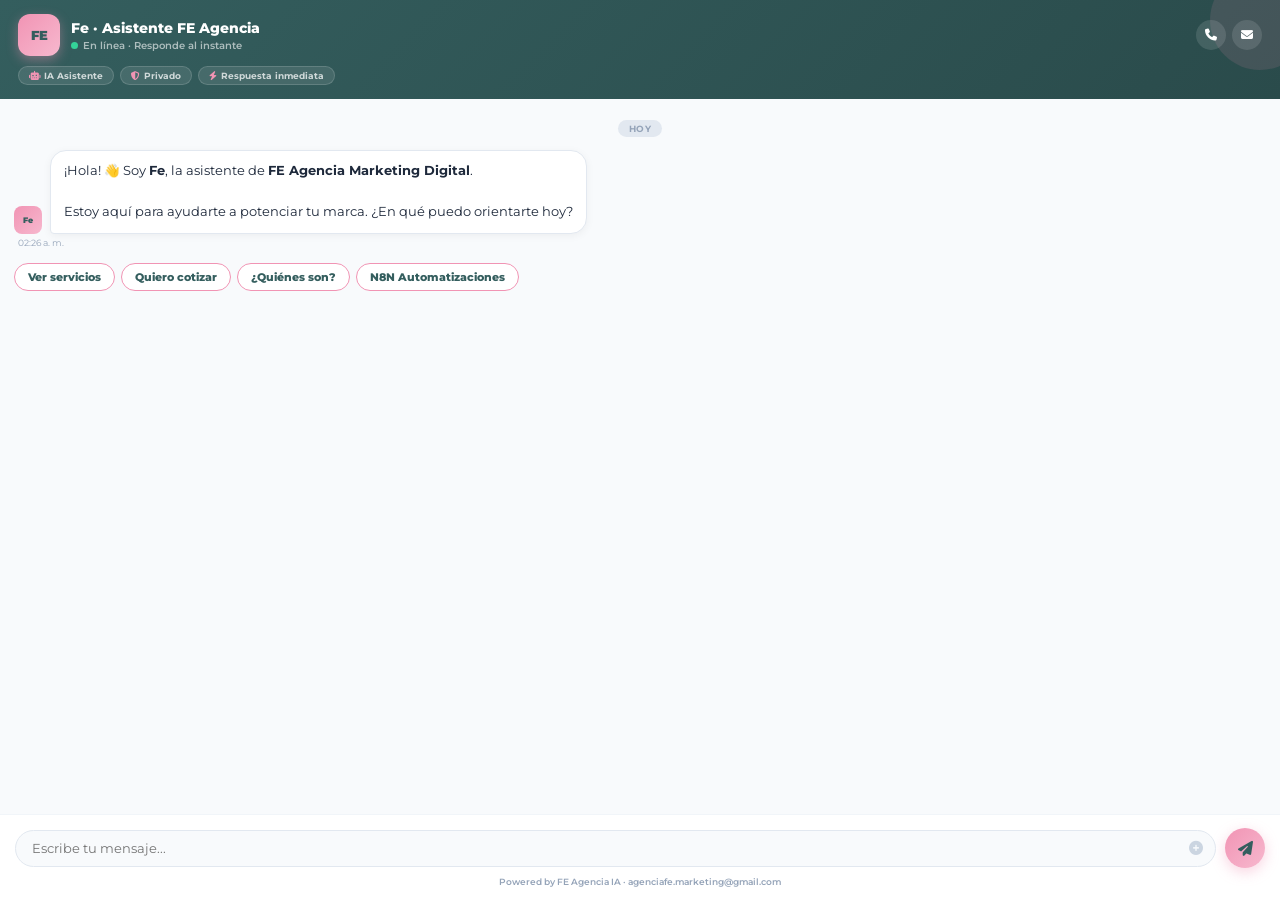
<file: chatbot.html>
<!DOCTYPE html>
<html lang="es">
<head>
<meta charset="utf-8"/>
<meta name="viewport" content="width=device-width,initial-scale=1.0"/>
<link href="https://fonts.googleapis.com/css2?family=Montserrat:wght@300;400;600;700;800;900&display=swap" rel="stylesheet"/>
<link rel="stylesheet" href="https://cdnjs.cloudflare.com/ajax/libs/font-awesome/6.4.0/css/all.min.css"/>
<style>
:root{--pk:#F194B4;--pk2:#f7b8ce;--tl:#345E5E;--tl2:#2A4B4B;--lt:#F8FAFC;--gy:#64748b;--rad:16px}
*{box-sizing:border-box;margin:0;padding:0}
html,body{height:100%;font-family:'Montserrat',sans-serif;background:#fff}
body{display:flex;flex-direction:column;overflow:hidden}
.hdr{background:linear-gradient(135deg,var(--tl),var(--tl2));padding:14px 18px;flex-shrink:0;position:relative;overflow:hidden}
.hdr::before{content:'';position:absolute;top:-30px;right:-30px;width:100px;height:100px;border-radius:50%;background:rgba(241,148,180,.12)}
.hdr-top{display:flex;align-items:center;gap:11px;position:relative;z-index:1}
.av{width:42px;height:42px;border-radius:12px;background:linear-gradient(135deg,var(--pk),var(--pk2));display:flex;align-items:center;justify-content:center;color:var(--tl);font-weight:900;font-size:13px;flex-shrink:0;box-shadow:0 4px 12px rgba(241,148,180,.4)}
.hdr-info{flex:1}
.hdr-name{color:#fff;font-weight:800;font-size:14px}
.hdr-status{display:flex;align-items:center;gap:5px;margin-top:2px}
.dot{width:7px;height:7px;border-radius:50%;background:#34d399;animation:pulse 2s infinite;flex-shrink:0}
.hdr-status span{color:rgba(255,255,255,.6);font-size:10px;font-weight:600}
.hdr-actions{display:flex;gap:6px}
.hdr-btn{background:rgba(255,255,255,.12);border:none;color:#fff;width:30px;height:30px;border-radius:50%;cursor:pointer;display:flex;align-items:center;justify-content:center;font-size:12px;transition:.2s}
.hdr-btn:hover{background:rgba(255,255,255,.22)}
.hdr-chips{display:flex;gap:6px;margin-top:10px;position:relative;z-index:1;flex-wrap:wrap}
.chip{background:rgba(255,255,255,.1);border:1px solid rgba(255,255,255,.15);padding:3px 10px;border-radius:20px;color:rgba(255,255,255,.75);font-size:9px;font-weight:700;display:flex;align-items:center;gap:4px}
.chip i{color:var(--pk);font-size:9px}
.msgs{flex:1;overflow-y:auto;padding:14px;display:flex;flex-direction:column;gap:10px;background:var(--lt);scroll-behavior:smooth}
.msgs::-webkit-scrollbar{width:3px}
.msgs::-webkit-scrollbar-thumb{background:#e2e8f0;border-radius:4px}
.date-sep{text-align:center;margin:4px 0}
.date-sep span{font-size:9px;color:#94a3b8;background:#e2e8f0;padding:3px 11px;border-radius:20px;font-weight:700;letter-spacing:.5px}
.msg{display:flex;flex-direction:column;max-width:87%;animation:slideUp .22s ease}
.msg.bot{align-self:flex-start}
.msg.user{align-self:flex-end}
.msg-row{display:flex;align-items:flex-end;gap:8px}
.msg.user .msg-row{flex-direction:row-reverse}
.mini-av{width:28px;height:28px;border-radius:8px;background:linear-gradient(135deg,var(--pk),var(--pk2));display:flex;align-items:center;justify-content:center;color:var(--tl);font-weight:900;font-size:8px;flex-shrink:0}
.bbl{padding:10px 13px;font-size:12.5px;line-height:1.65;word-break:break-word}
.msg.bot .bbl{background:#fff;color:#1e293b;border-radius:var(--rad) var(--rad) var(--rad) 4px;border:1px solid #e2e8f0;box-shadow:0 2px 8px rgba(0,0,0,.05)}
.msg.user .bbl{background:linear-gradient(135deg,var(--pk),var(--pk2));color:var(--tl);border-radius:var(--rad) var(--rad) 4px var(--rad);font-weight:700}
.msg-time{font-size:9px;color:#94a3b8;margin-top:3px;padding:0 4px}
.msg.user .msg-time{text-align:right}
.typing-row{display:flex;align-items:flex-end;gap:8px}
.typing-bbl{padding:11px 15px;background:#fff;border-radius:var(--rad) var(--rad) var(--rad) 4px;border:1px solid #e2e8f0;display:flex;gap:4px;align-items:center}
.typing-bbl span{width:6px;height:6px;background:#cbd5e1;border-radius:50%;animation:bounce .8s ease-in-out infinite}
.typing-bbl span:nth-child(2){animation-delay:.15s}
.typing-bbl span:nth-child(3){animation-delay:.3s}
.qr-row{display:flex;flex-wrap:wrap;gap:6px;margin-top:5px;align-self:flex-start;max-width:100%}
.qr{background:#fff;border:1.5px solid var(--pk);color:var(--tl);padding:6px 13px;border-radius:20px;font-size:11px;font-weight:800;cursor:pointer;font-family:'Montserrat',sans-serif;transition:.2s;white-space:nowrap}
.qr:hover{background:var(--pk);color:var(--tl);transform:translateY(-2px);box-shadow:0 4px 12px rgba(241,148,180,.35)}
.lead-card{background:#fff;border:1px solid #e2e8f0;border-radius:14px;padding:15px;align-self:flex-start;width:268px;box-shadow:0 4px 14px rgba(0,0,0,.07);animation:slideUp .3s ease;margin-top:6px}
.lead-card h4{font-size:12px;font-weight:800;color:var(--tl);margin-bottom:11px;display:flex;align-items:center;gap:5px}
.lead-card h4 i{color:var(--pk)}
.lc-inp{width:100%;padding:8px 12px;border:1.5px solid #e2e8f0;border-radius:8px;font-size:11.5px;font-family:'Montserrat',sans-serif;margin-bottom:7px;outline:none;color:#1e293b;transition:.2s}
.lc-inp:focus{border-color:var(--pk);box-shadow:0 0 0 3px rgba(241,148,180,.1)}
.lc-btn{width:100%;background:linear-gradient(135deg,var(--pk),var(--pk2));border:none;color:var(--tl);padding:9px;border-radius:8px;font-size:11.5px;font-weight:800;font-family:'Montserrat',sans-serif;cursor:pointer;transition:.2s;margin-top:2px}
.lc-btn:hover{box-shadow:0 4px 12px rgba(241,148,180,.4);transform:translateY(-1px)}
.lc-skip{display:block;text-align:center;font-size:10px;color:#94a3b8;margin-top:7px;cursor:pointer;font-weight:700}
.lc-skip:hover{color:var(--tl)}
.svc-list{display:flex;flex-direction:column;gap:6px;align-self:flex-start;width:100%;animation:slideUp .3s ease;margin-top:5px}
.svc-item{background:#fff;border:1px solid #f1f5f9;border-radius:10px;padding:9px 13px;display:flex;align-items:center;gap:10px;cursor:pointer;transition:.2s}
.svc-item:hover{border-color:var(--pk);transform:translateX(3px)}
.svc-ico{width:32px;height:32px;border-radius:8px;background:rgba(241,148,180,.1);color:var(--pk);display:flex;align-items:center;justify-content:center;font-size:13px;flex-shrink:0}
.svc-txt strong{display:block;font-size:11.5px;font-weight:800;color:#1e293b}
.svc-txt span{font-size:10px;color:var(--gy)}
.svc-arr{color:#e2e8f0;margin-left:auto;font-size:10px}
.quote-card{background:linear-gradient(135deg,rgba(241,148,180,.07),rgba(52,94,94,.05));border:1.5px solid rgba(241,148,180,.2);border-radius:14px;padding:15px;align-self:flex-start;width:268px;animation:slideUp .3s ease;margin-top:5px}
.quote-card h4{font-size:12px;font-weight:800;color:var(--tl);margin-bottom:7px}
.quote-card p{font-size:11px;color:var(--gy);margin-bottom:10px;line-height:1.6}
.quote-btn{background:linear-gradient(135deg,var(--pk),var(--pk2));border:none;color:var(--tl);padding:9px 14px;border-radius:8px;font-size:11.5px;font-weight:800;font-family:'Montserrat',sans-serif;cursor:pointer;width:100%;transition:.2s}
.quote-btn:hover{box-shadow:0 4px 12px rgba(241,148,180,.4);transform:translateY(-1px)}
.inp-area{padding:13px 15px;border-top:1px solid #f1f5f9;background:#fff;flex-shrink:0}
.inp-row{display:flex;gap:9px;align-items:center}
.inp-wrap{flex:1;position:relative}
.inp-wrap input{width:100%;border:1.5px solid #e2e8f0;border-radius:50px;padding:10px 40px 10px 16px;font-size:12.5px;font-family:'Montserrat',sans-serif;color:#1e293b;outline:none;transition:.2s;background:var(--lt)}
.inp-wrap input:focus{border-color:var(--pk);background:#fff;box-shadow:0 0 0 3px rgba(241,148,180,.1)}
.inp-wrap .att{position:absolute;right:13px;top:50%;transform:translateY(-50%);background:none;border:none;color:#cbd5e1;cursor:pointer;font-size:14px;transition:.2s}
.inp-wrap .att:hover{color:var(--pk)}
.send-btn{width:40px;height:40px;border-radius:50%;background:linear-gradient(135deg,var(--pk),var(--pk2));border:none;color:var(--tl);cursor:pointer;display:flex;align-items:center;justify-content:center;font-size:15px;flex-shrink:0;transition:.3s;box-shadow:0 4px 14px rgba(241,148,180,.4)}
.send-btn:hover{transform:scale(1.12);box-shadow:0 6px 20px rgba(241,148,180,.55)}
.inp-hint{font-size:9px;color:#94a3b8;text-align:center;margin-top:8px;font-weight:600}
@keyframes slideUp{from{opacity:0;transform:translateY(7px)}to{opacity:1;transform:translateY(0)}}
@keyframes pulse{0%,100%{opacity:1;transform:scale(1)}50%{opacity:.4;transform:scale(.8)}}
@keyframes bounce{0%,100%{transform:translateY(0)}50%{transform:translateY(-5px)}}
</style>
</head>
<body>
<div class="hdr">
  <div class="hdr-top">
    <div class="av">FE</div>
    <div class="hdr-info">
      <div class="hdr-name">Fe · Asistente FE Agencia</div>
      <div class="hdr-status"><div class="dot"></div><span>En línea · Responde al instante</span></div>
    </div>
    <div class="hdr-actions">
      <button class="hdr-btn" onclick="window.open('tel:+56994154510')"><i class="fas fa-phone"></i></button>
      <button class="hdr-btn" onclick="window.open('mailto:agenciafe.marketing@gmail.com')"><i class="fas fa-envelope"></i></button>
    </div>
  </div>
  <div class="hdr-chips">
    <div class="chip"><i class="fas fa-robot"></i>IA Asistente</div>
    <div class="chip"><i class="fas fa-shield-alt"></i>Privado</div>
    <div class="chip"><i class="fas fa-bolt"></i>Respuesta inmediata</div>
  </div>
</div>
<div class="msgs" id="msgs">
  <div class="date-sep"><span>HOY</span></div>
</div>
<div class="inp-area">
  <div class="inp-row">
    <div class="inp-wrap">
      <input id="txt" placeholder="Escribe tu mensaje..." onkeydown="if(event.key==='Enter')sendMsg()" autocomplete="off"/>
      <button class="att" onclick="showQM()" title="Acciones rápidas"><i class="fas fa-plus-circle"></i></button>
    </div>
    <button class="send-btn" onclick="sendMsg()"><i class="fas fa-paper-plane"></i></button>
  </div>
  <div class="inp-hint">Powered by FE Agencia IA · agenciafe.marketing@gmail.com</div>
</div>
<script>
const SYS=`Eres Fe, la asistente virtual de FE Agencia Marketing Digital y Comunicaciones. Amable, profesional, cálida y orientada a la conversión. Responde siempre en español, respuestas concisas (máx 3 párrafos), usa emojis con moderación.

SOBRE FE AGENCIA:
- +15 años experiencia en TV, publicidad, marketing digital y comunicación estratégica.
- Email: agenciafe.marketing@gmail.com | Tel: +56 9 9415 4510
- Fundadores: Daniel Carreño (+56994154510) y Constanza Olfos (+56998021211)
- Instagram: @agenciafe_marketing | TikTok: @agencia.fe.market | LinkedIn: Agencia Fe Marketing

SERVICIOS (12):
1. SMO – Gestión Instagram, Facebook, LinkedIn
2. SMM – ADS Google & Meta
3. Contenido orgánico RRSS (Adobe Suite)
4. Diseño Gráfico
5. Producción Audiovisual (reels, videos)
6. SEO & Desarrollo Web
7. Asesorías Comunicacionales
8. Voz Off Profesional
9. Community Management (lun-vie, horario hábil)
10. Gestión de Influencers
11. Estrategia Comunicacional
12. Automatizaciones N8N (CRM, WhatsApp, email marketing, reportes)

CLIENTES: RemedyCell, Granolín, Solar Energías Renovables, Josefa Isensee, Dra. Silvana Acosta, Dr. Alfonso Lozada.

PRECIOS: Personalizados según proyecto. Invita a cotización gratuita sin compromiso. Si el usuario muestra interés, solicita su nombre y email de forma natural.`;
let history=[],leadDone=false;
const now=()=>new Date().toLocaleTimeString('es-CL',{hour:'2-digit',minute:'2-digit'});
const fmt=t=>t.replace(/\*\*(.*?)\*\*/g,'<strong>$1</strong>').replace(/\*(.*?)\*/g,'<em>$1</em>').replace(/\n/g,'<br>');
const esc=t=>t.replace(/&/g,'&amp;').replace(/</g,'&lt;').replace(/>/g,'&gt;');
const $ =id=>document.getElementById(id);
function scrollBottom(){const m=$('msgs');m.scrollTop=m.scrollHeight}

function addBot(text,extras={}){
  const c=$('msgs');const wrap=document.createElement('div');wrap.style.display='contents';
  const d=document.createElement('div');d.className='msg bot';
  d.innerHTML=`<div class="msg-row"><div class="mini-av">Fe</div><div class="bbl">${fmt(text)}</div></div><div class="msg-time">${now()}</div>`;
  wrap.appendChild(d);c.appendChild(wrap);
  if(extras.qr?.length){
    const row=document.createElement('div');row.className='qr-row';
    extras.qr.forEach(q=>{const b=document.createElement('button');b.className='qr';b.textContent=q;b.onclick=()=>{row.remove();sendUser(q)};row.appendChild(b)});
    c.appendChild(row);
  }
  if(extras.svc)c.appendChild(buildSvcList());
  if(extras.lead&&!leadDone)c.appendChild(buildLeadCard());
  if(extras.quote)c.appendChild(buildQuoteCard());
  scrollBottom();
}
function addUser(text){
  const c=$('msgs');const d=document.createElement('div');d.className='msg user';
  d.innerHTML=`<div class="msg-row"><div class="bbl">${esc(text)}</div></div><div class="msg-time">${now()}</div>`;
  c.appendChild(d);scrollBottom();
}
function showTyping(){
  const c=$('msgs');const d=document.createElement('div');d.id='typing';d.className='msg bot';
  d.innerHTML=`<div class="typing-row"><div class="mini-av">Fe</div><div class="typing-bbl"><span></span><span></span><span></span></div></div>`;
  c.appendChild(d);scrollBottom();return d;
}
const SVCS=[
  {ico:'fab fa-instagram',n:'SMO – Gestión RRSS',s:'Instagram, Facebook, LinkedIn'},
  {ico:'fas fa-ad',n:'SMM – Campañas ADS',s:'Google Ads & Meta Ads'},
  {ico:'fas fa-photo-video',n:'Contenido Orgánico',s:'Diseño, imagen y video'},
  {ico:'fas fa-robot',n:'Automatizaciones N8N',s:'CRM, WhatsApp, email flows'},
  {ico:'fas fa-search',n:'SEO & Desarrollo Web',s:'Posicionamiento y sitios web'},
  {ico:'fas fa-film',n:'Producción Audiovisual',s:'Reels y videos corporativos'},
];
function buildSvcList(){
  const wrap=document.createElement('div');wrap.className='svc-list';
  SVCS.forEach(s=>{
    const c=document.createElement('div');c.className='svc-item';
    c.innerHTML=`<div class="svc-ico"><i class="${s.ico}"></i></div><div class="svc-txt"><strong>${s.n}</strong><span>${s.s}</span></div><i class="fas fa-chevron-right svc-arr"></i>`;
    c.onclick=()=>{wrap.remove();sendUser(`Cuéntame más sobre ${s.n}`)};
    wrap.appendChild(c);
  });
  return wrap;
}
function buildLeadCard(){
  const lc=document.createElement('div');lc.className='lead-card';lc.id='lcard';
  lc.innerHTML=`<h4><i class="fas fa-user-circle"></i>Déjanos tus datos</h4><input class="lc-inp" id="lname" placeholder="Tu nombre completo" type="text"/><input class="lc-inp" id="lemail" placeholder="Tu email de contacto" type="email"/><input class="lc-inp" id="lphone" placeholder="WhatsApp (opcional)" type="tel"/><button class="lc-btn" onclick="submitLead()"><i class="fas fa-paper-plane"></i> Enviar mis datos</button><span class="lc-skip" onclick="skipLead()">Continuar sin registrarme</span>`;
  return lc;
}
function buildQuoteCard(){
  const qc=document.createElement('div');qc.className='quote-card';
  qc.innerHTML=`<h4>📋 Cotización Gratuita</h4><p>Cuéntanos tu proyecto y te enviamos propuesta en menos de 24 horas hábiles.</p><button class="quote-btn" onclick="openQuote()"><i class="fas fa-envelope"></i> Solicitar Cotización</button>`;
  return qc;
}
function submitLead(){
  const name=$('lname')?.value.trim();const email=$('lemail')?.value.trim();const phone=$('lphone')?.value.trim();
  if(!name||!email){alert('Por favor ingresa tu nombre y email.');return}
  $('lcard')?.remove();leadDone=true;
  addUser(`Mi nombre es ${name}, email: ${email}${phone?', WA: '+phone:''}`);
  history.push({role:'user',content:`Usuario: ${name}, email: ${email}${phone?', WA: '+phone:''}`});
  window.open(`mailto:agenciafe.marketing@gmail.com?subject=Nuevo Lead: ${encodeURIComponent(name)}&body=${encodeURIComponent(`Lead desde chatbot:\nNombre: ${name}\nEmail: ${email}\nTeléfono: ${phone||'—'}`)}`);
  askAI(`El usuario se llama ${name} y dejó su email ${email}. Agradécele y confirma que el equipo lo contactará pronto.`);
}
function skipLead(){$('lcard')?.remove();leadDone=true;addBot('Sin problema 😊 Puedes preguntarme lo que necesites. Si en algún momento quieres que te contactemos, dímelo.')}
function openQuote(){window.open('mailto:agenciafe.marketing@gmail.com?subject=Cotización desde Chatbot FE&body=Hola, me interesa cotizar sus servicios.')}
async function sendMsg(){const inp=$('txt');const txt=inp.value.trim();if(!txt)return;inp.value='';sendUser(txt)}
async function sendUser(txt){addUser(txt);history.push({role:'user',content:txt});await askAI(txt)}
async function askAI(userTxt){
  const typing=showTyping();
  const lo=userTxt.toLowerCase();
  const wS=/(servicio|ofrecen|hacen|tienen|ayuda|necesito|quiero|busco)/i.test(lo);
  const wC=/(cotiz|precio|costo|valor|presupuesto|cuánto|cuanto|plan)/i.test(lo);
  const wN=/(n8n|automatiz|bot|flujo|crm|whatsapp automat)/i.test(lo);
  try{
    const res=await fetch('https://api.anthropic.com/v1/messages',{
      method:'POST',headers:{'Content-Type':'application/json'},
      body:JSON.stringify({model:'claude-sonnet-4-20250514',max_tokens:500,system:SYS,messages:history.slice(-14)})
    });
    const data=await res.json();typing.remove();
    const reply=data.content?.find(b=>b.type==='text')?.text||'Lo siento, tuve un error. Escríbenos directamente a agenciafe.marketing@gmail.com 😊';
    history.push({role:'assistant',content:reply});
    const extras={};
    if(wS)extras.svc=true;
    if(wC&&!leadDone)extras.lead=true;
    if(wC)extras.quote=true;
    if(wN)extras.qr=['¿Cuánto cuesta N8N?','¿Qué flujos automatizo?','Quiero cotizar'];
    else if(!wS&&!wC&&history.length<=4)extras.qr=['Ver servicios','Cotizar','¿Quiénes son?','N8N'];
    addBot(reply,extras);
  }catch(e){typing.remove();addBot('Error de conexión. Contáctanos directamente: **+56 9 9415 4510** 📞')}
}
function showQM(){
  const opts=['Ver todos los servicios','Quiero una cotización','Automatizaciones N8N','Casos de éxito','Hablar con un humano','Datos de contacto'];
  $('qm')?.remove();
  const menu=document.createElement('div');menu.id='qm';
  menu.style.cssText='position:fixed;bottom:76px;left:10px;right:10px;background:#fff;border:1px solid #e2e8f0;border-radius:14px;padding:10px;display:flex;flex-direction:column;gap:4px;box-shadow:0 8px 30px rgba(0,0,0,.12);z-index:10;animation:slideUp .2s ease';
  menu.innerHTML=`<div style="font-size:9px;font-weight:800;color:#94a3b8;padding:0 5px 4px;letter-spacing:.8px;text-transform:uppercase">Acciones rápidas</div>`;
  opts.forEach(o=>{
    const b=document.createElement('button');
    b.style.cssText='background:none;border:none;text-align:left;padding:8px 10px;border-radius:8px;font-size:12px;font-weight:700;color:#1e293b;font-family:"Montserrat",sans-serif;cursor:pointer;display:flex;align-items:center;gap:8px';
    b.innerHTML=`<i class="fas fa-chevron-right" style="color:var(--pk);font-size:9px"></i>${o}`;
    b.onmouseover=()=>b.style.background='rgba(241,148,180,.08)';
    b.onmouseout=()=>b.style.background='none';
    b.onclick=()=>{menu.remove();sendUser(o)};
    menu.appendChild(b);
  });
  document.body.appendChild(menu);
  setTimeout(()=>document.addEventListener('click',function h(ev){if(!menu.contains(ev.target)){menu.remove();document.removeEventListener('click',h)}},{once:false}),100);
}
window.onload=()=>{
  setTimeout(()=>{
    addBot('¡Hola! 👋 Soy **Fe**, la asistente de **FE Agencia Marketing Digital**.\n\nEstoy aquí para ayudarte a potenciar tu marca. ¿En qué puedo orientarte hoy?',
      {qr:['Ver servicios','Quiero cotizar','¿Quiénes son?','N8N Automatizaciones']});
  },500);
};
</script>
</body>
</html>
</file>
